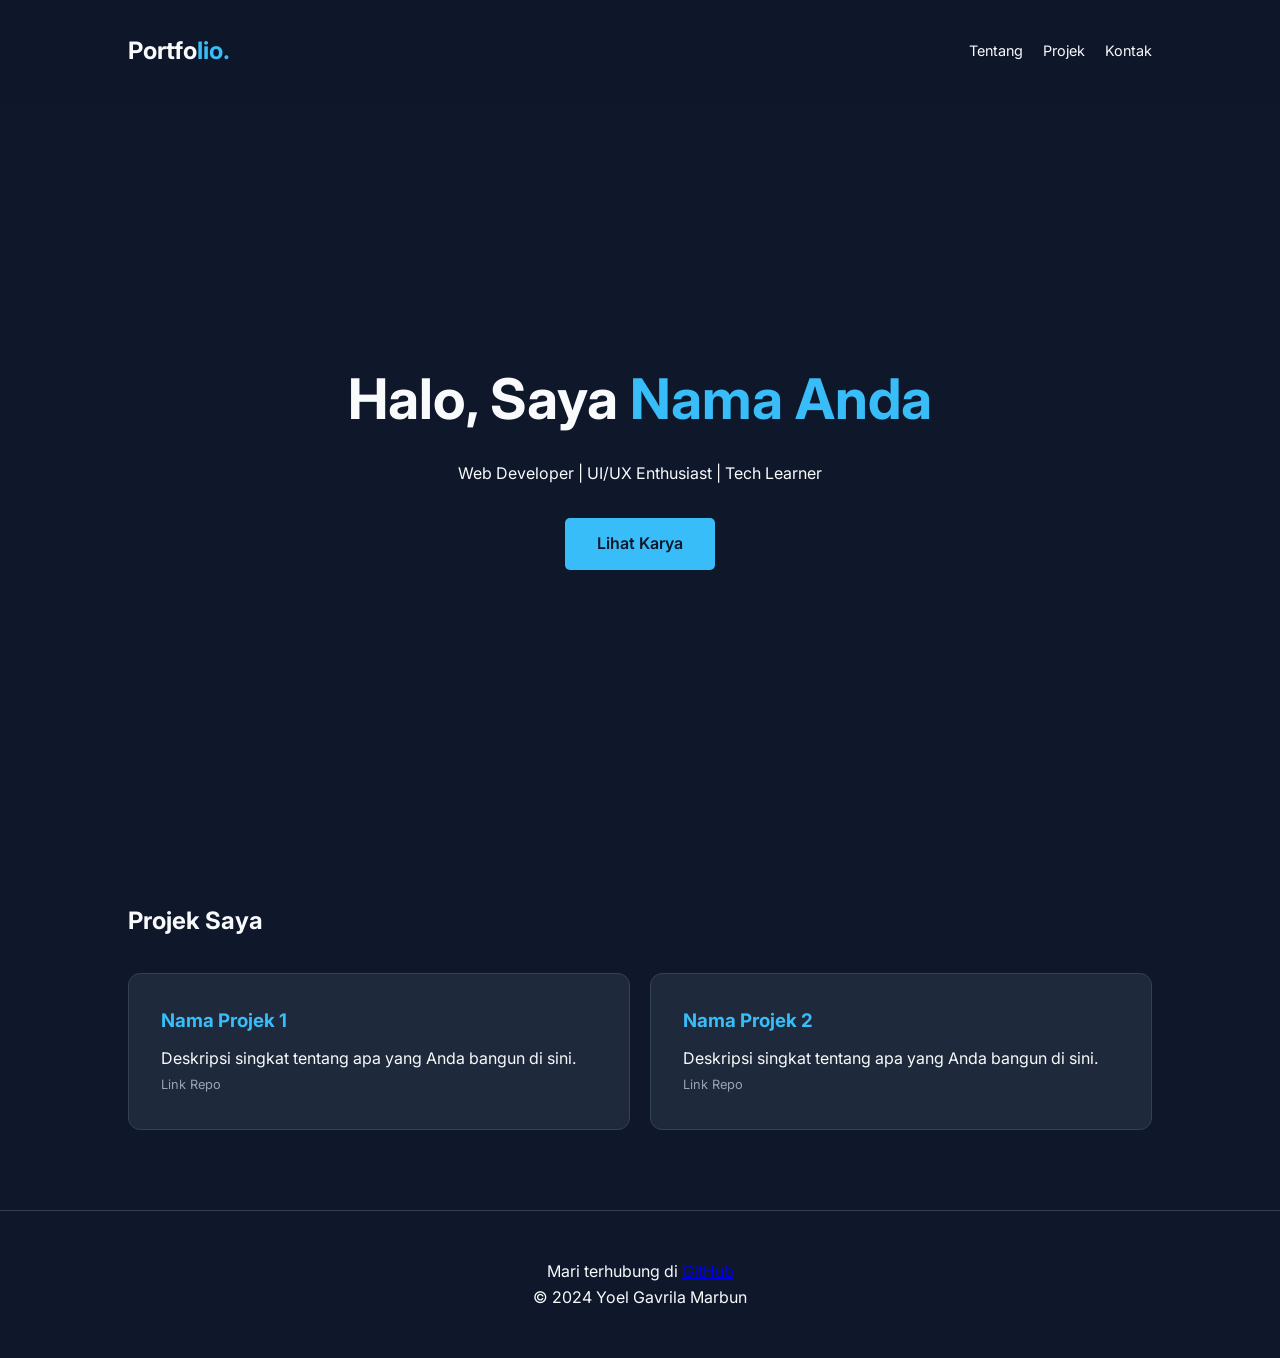
<file: index.htm>
<!DOCTYPE html>
<html lang="id">
<head>
    <meta charset="UTF-8">
    <meta name="viewport" content="width=device-width, initial-scale=1.0">
    <title>Nama Anda | Portfolio</title>
    <link rel="stylesheet" href="style.css">
    <link href="https://fonts.googleapis.com/css2?family=Inter:wght@300;400;600&display=swap" rel="stylesheet">
</head>
<body>

    <nav>
        <div class="logo">Portfo<span>lio.</span></div>
        <ul>
            <li><a href="#about">Tentang</a></li>
            <li><a href="#projects">Projek</a></li>
            <li><a href="#contact">Kontak</a></li>
        </ul>
    </nav>

    <header id="about">
        <div class="hero-content">
            <h1>Halo, Saya <span>Nama Anda</span></h1>
            <p>Web Developer | UI/UX Enthusiast | Tech Learner</p>
            <a href="#projects" class="btn">Lihat Karya</a>
        </div>
    </header>

    <section id="projects" class="section">
        <h2>Projek Saya</h2>
        <div class="project-grid">
            <div class="card">
                <h3>Nama Projek 1</h3>
                <p>Deskripsi singkat tentang apa yang Anda bangun di sini.</p>
                <a href="#">Link Repo</a>
            </div>
            <div class="card">
                <h3>Nama Projek 2</h3>
                <p>Deskripsi singkat tentang apa yang Anda bangun di sini.</p>
                <a href="#">Link Repo</a>
            </div>
        </div>
    </section>

    <footer id="contact">
        <p>Mari terhubung di <a href="https://github.com/username">GitHub</a></p>
        <p>&copy; 2024 Yoel Gavrila Marbun</p>
    </footer>

</body>
</html>
</file>
<file: style.css>
:root {
    --bg-color: #0f172a;
    --text-color: #f8fafc;
    --accent-color: #38bdf8;
    --card-bg: #1e293b;
}

* {
    margin: 0;
    padding: 0;
    box-sizing: border-box;
}

body {
    font-family: 'Inter', sans-serif;
    background-color: var(--bg-color);
    color: var(--text-color);
    line-height: 1.6;
    scroll-behavior: smooth;
}

/* Navigation */
nav {
    display: flex;
    justify-content: space-between;
    padding: 2rem 10%;
    align-items: center;
    position: sticky;
    top: 0;
    background: rgba(15, 23, 42, 0.9);
    backdrop-filter: blur(10px);
}

nav .logo { font-size: 1.5rem; font-weight: 700; }
nav span { color: var(--accent-color); }

nav ul { display: flex; list-style: none; }
nav ul li { margin-left: 20px; }
nav ul li a { 
    text-decoration: none; 
    color: var(--text-color); 
    font-size: 0.9rem;
    transition: 0.3s;
}
nav ul li a:hover { color: var(--accent-color); }

/* Hero Section */
header {
    height: 80vh;
    display: flex;
    align-items: center;
    justify-content: center;
    text-align: center;
    padding: 0 10%;
}

h1 { font-size: 3.5rem; margin-bottom: 1rem; }
h1 span { color: var(--accent-color); }

.btn {
    display: inline-block;
    margin-top: 2rem;
    padding: 0.8rem 2rem;
    background-color: var(--accent-color);
    color: var(--bg-color);
    text-decoration: none;
    font-weight: 600;
    border-radius: 5px;
    transition: 0.3s;
}

.btn:hover { opacity: 0.8; transform: translateY(-3px); }

/* Projects Section */
.section { padding: 5rem 10%; }
.project-grid {
    display: grid;
    grid-template-columns: repeat(auto-fit, minmax(250px, 1fr));
    gap: 20px;
    margin-top: 2rem;
}

.card {
    background: var(--card-bg);
    padding: 2rem;
    border-radius: 12px;
    border: 1px solid #334155;
    transition: 0.3s;
}

.card:hover { border-color: var(--accent-color); }
.card h3 { margin-bottom: 10px; color: var(--accent-color); }
.card a { color: #94a3b8; text-decoration: none; font-size: 0.8rem; }

/* Footer */
footer {
    text-align: center;
    padding: 3rem;
    border-top: 1px solid #334155;
}
</file>
